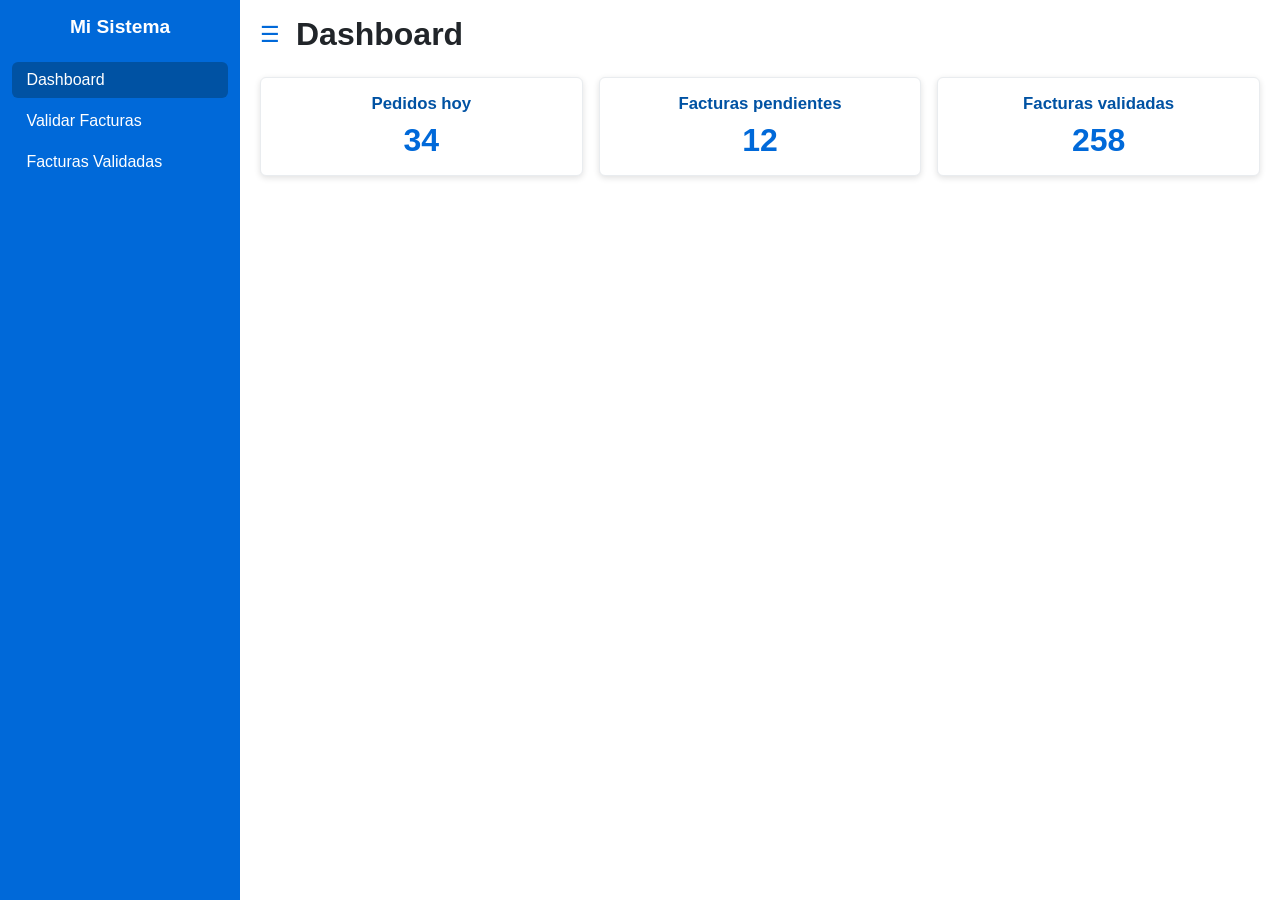
<file: facturas/index.html>
<!DOCTYPE html>
<html lang="es">
<head>
  <meta charset="UTF-8" />
  <meta name="viewport" content="width=device-width, initial-scale=1.0"/>
  <title>Dashboard | Sistema de Gestión</title>

  <link rel="stylesheet" href="menu.css" />
</head>
<body>

  <!-- ─────────── MENÚ LATERAL ─────────── -->
  <aside class="sidebar" id="sidebar">
    <div class="logo">Mi Sistema</div>

    <nav>
      <ul class="menu">
        <li><a href="index.html"              class="nav-link">Dashboard</a></li>
        <li><a href="validar-facturas.html"   class="nav-link">Validar Facturas</a></li>
        <li><a href="facturas-validadas.html" class="nav-link">Facturas Validadas</a></li>
      </ul>
    </nav>
  </aside>

  <!-- ─────────── CONTENIDO PRINCIPAL ─────────── -->
  <main class="main">
    <header class="topbar">
      <button id="toggleBtn" class="toggle-btn">☰</button>
      <h1>Dashboard</h1>
    </header>

    <!-- Panel de métricas de ejemplo -->
    <section class="dashboard">
      <div class="card">
        <h2>Pedidos hoy</h2>
        <p class="value">34</p>
      </div>
      <div class="card">
        <h2>Facturas pendientes</h2>
        <p class="value">12</p>
      </div>
      <div class="card">
        <h2>Facturas validadas</h2>
        <p class="value">258</p>
      </div>
    </section>
  </main>

  <!-- ─────────── SCRIPT ─────────── -->
  <script>
    // Resalta la opción activa según la URL
    document.querySelectorAll('.nav-link').forEach(link => {
      if (location.pathname.endsWith(link.getAttribute('href'))) {
        link.classList.add('active');
      }
    });

    // Toggle de menú en pantallas pequeñas
    const sidebar = document.getElementById('sidebar');
    document.getElementById('toggleBtn').onclick = () => {
      sidebar.classList.toggle('collapsed');
    };
  </script>
</body>
</html>
</file>
<file: facturas/menu.css>
/* ─────────── RESET BÁSICO ─────────── */
*{margin:0;padding:0;box-sizing:border-box;}
:root{
  --primary:#0069d9; --primary-dark:#0052a3;
  --bg:#fff; --text:#212529; --radius:6px;
  --sidebar-width:240px; --sidebar-collapsed:64px;
  --shadow:0 2px 6px rgba(0,0,0,.12);
  font-family:"Segoe UI",Roboto,Helvetica,Arial,sans-serif;
  color:var(--text); background:var(--bg);
}

/* ─────────── SIDEBAR ─────────── */
.sidebar{
  position:fixed; inset:0 auto 0 0;  /* top & bottom 0, left 0 */
  width:var(--sidebar-width); height:100vh;
  background:var(--primary); color:#fff;
  display:flex; flex-direction:column; gap:1.5rem;
  padding:1rem .75rem; transition:.25s width;
  overflow:hidden; z-index:1000;
}
.sidebar.collapsed{width:var(--sidebar-collapsed);}

.logo{font-size:1.2rem;font-weight:600;text-align:center;}

.menu{list-style:none;display:flex;flex-direction:column;gap:.35rem;}
.nav-link{
  display:block; color:#fff; text-decoration:none;
  padding:.55rem .9rem; border-radius:var(--radius);
  transition:background .15s ease;
  white-space:nowrap; overflow:hidden; text-overflow:ellipsis;
}
.nav-link:hover{background:rgba(255,255,255,.25);}
.nav-link.active{background:var(--primary-dark);}

/* ─────────── CONTENIDO PRINCIPAL ─────────── */
.main{
  margin-left:var(--sidebar-width);
  padding:1rem 1.25rem;
  transition:margin-left .25s;
}
.sidebar.collapsed~.main{margin-left:var(--sidebar-collapsed);}

.topbar{
  display:flex; align-items:center; gap:1rem;
  margin-bottom:1.5rem;
}
.toggle-btn{
  font-size:1.35rem; line-height:1;
  background:none; border:none; color:var(--primary);
  cursor:pointer;
}

/* ─────────── DASHBOARD │ TARJETAS ─────────── */
.dashboard{
  display:grid; grid-template-columns:repeat(auto-fit,minmax(220px,1fr));
  gap:1rem;
}
.card{
  background:#fff; border:1px solid #e9ecef; border-radius:var(--radius);
  box-shadow:var(--shadow); padding:1rem;
  display:flex; flex-direction:column; gap:.5rem; text-align:center;
}
.card h2{font-size:1.05rem;color:var(--primary-dark);}
.value{font-size:2rem;font-weight:600;color:var(--primary);}

/* ─────────── RESPONSIVE ─────────── */
@media(max-width:768px){
  .sidebar{transform:translateX(-100%);}
  .sidebar.collapsed{transform:none;width:var(--sidebar-width);}
  .sidebar.collapsed~.main{margin-left:0;}
}
</file>
